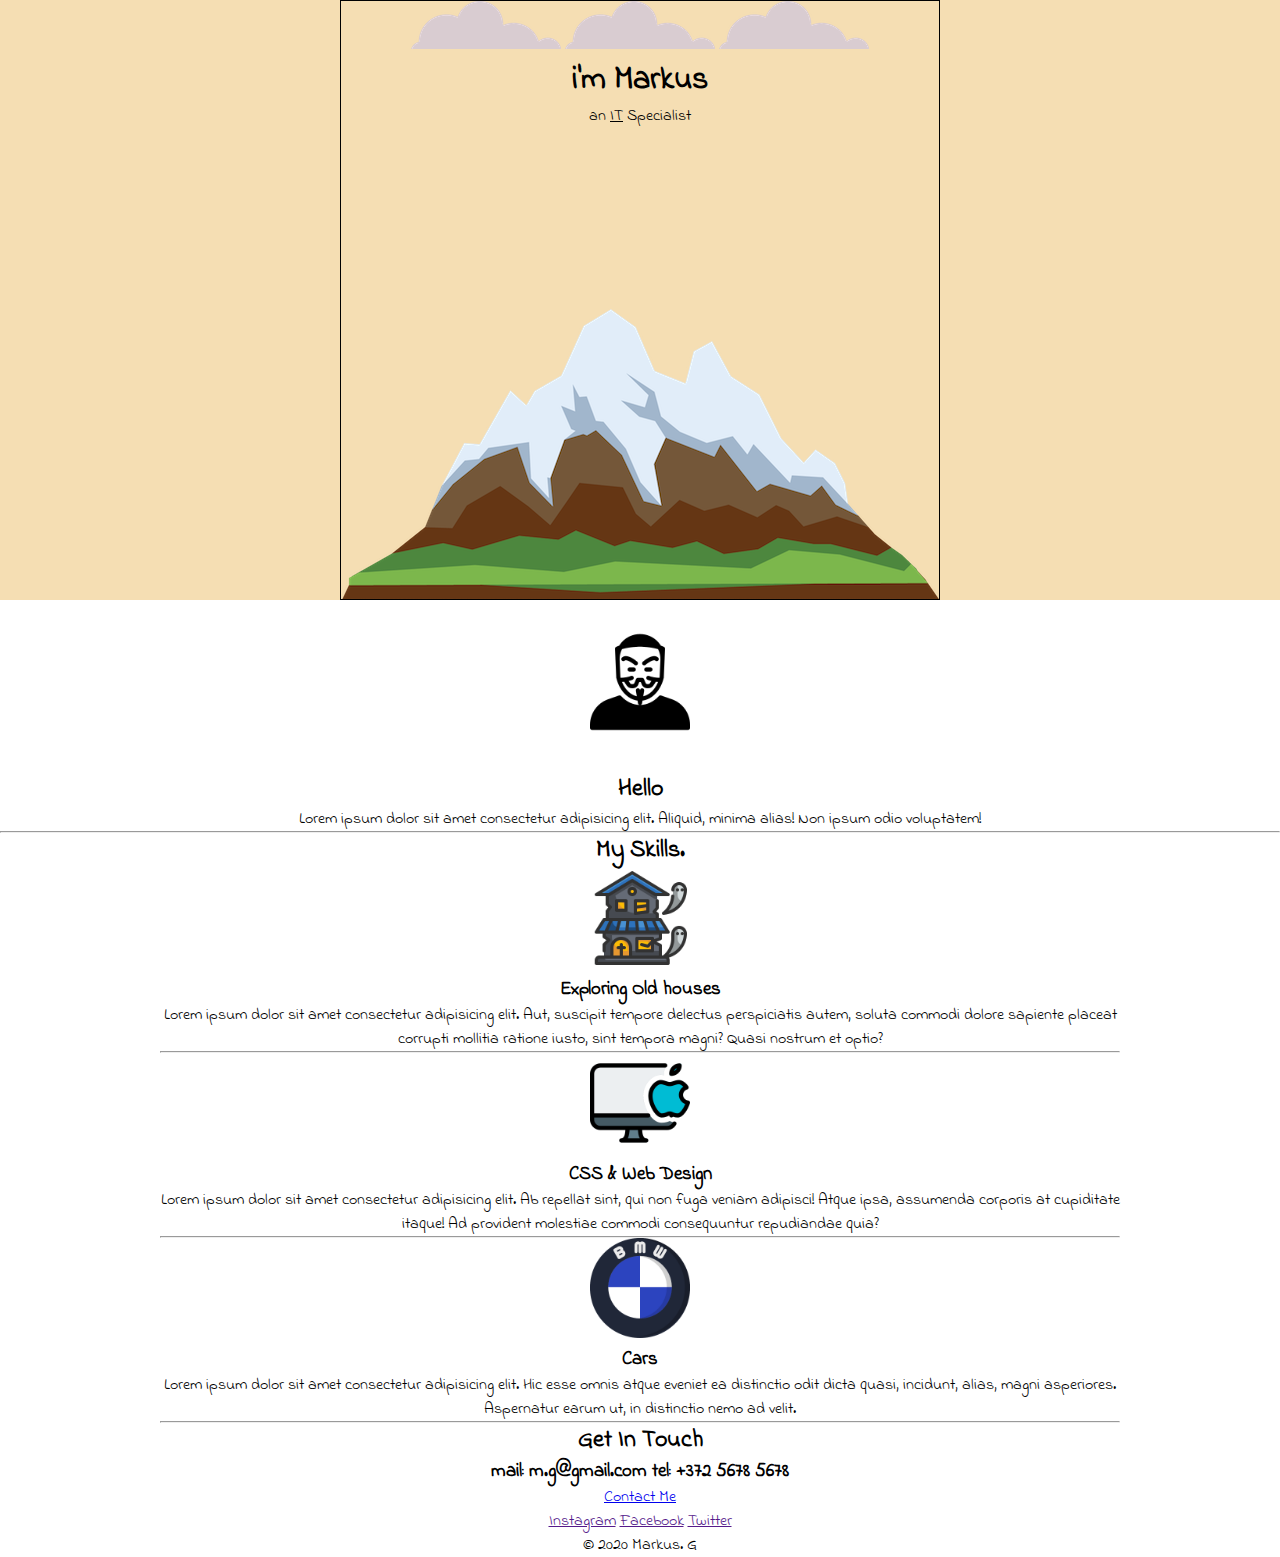
<file: index.html>
<!DOCTYPE html>
<html lang="en">
<head>
    <meta charset="UTF-8">
    <meta name="viewport" content="width=device-width, initial-scale=1.0">
    <meta http-equiv="X-UA-Compatible" content="ie=edge">
    <link href="https://fonts.googleapis.com/css2?family=Indie+Flower&display=swap" rel="stylesheet">
    <link rel="stylesheet" href="css/style.css">
    <title>Markus. G Portfolio</title>
</head>
<body>
    <div class="top-container">
        <div class="cloud-wrapper">
            <img src="img/cloud.png" alt="cloud1">
            <img src="img/cloud.png" alt="cloud2">
            <img src="img/cloud.png" alt="cloud3">
            <h1>i'm Markus</h1>
            <p>an <span>IT</span> Specialist</p>
            <img src="img/mountain.png" alt="" class="mountain">
        </div>
    </div>

    <div class="middle-container">
        <div class="profile">
            <img src="img/anonymous.png" alt="">
            <h2>Hello</h2>
            <p>Lorem ipsum dolor sit amet consectetur adipisicing elit. Aliquid, minima alias! Non ipsum odio voluptatem!</p>
        </div>
    </div>

    <hr>

    <div class="skills">
        <h2>My Skills.</h2>
        <div class="skills-row1">
             <img src="img/haunted-house.png" alt="" class="skills-image1">
             <h3>Exploring Old houses</h3>
             <p>Lorem ipsum dolor sit amet consectetur adipisicing elit. Aut, suscipit tempore delectus perspiciatis autem, soluta commodi dolore sapiente placeat corrupti mollitia ratione iusto, sint tempora magni? Quasi nostrum et optio?</p>             
        </div>

        <hr>

        <div class="skills-row2">
            <img src="img/mac.png" alt="" class="skills-image2">
            <h3>CSS & Web Design</h3>
            <p>Lorem ipsum dolor sit amet consectetur adipisicing elit. Ab repellat sint, qui non fuga veniam adipisci! Atque ipsa, assumenda corporis at cupiditate itaque! Ad provident molestiae commodi consequuntur repudiandae quia?</p>
        </div>

        <hr>

        <div class="skills-row3">
            <img src="img/bmw.png" alt="" class="skills-image3">
            <h3>Cars</h3>
            <p>Lorem ipsum dolor sit amet consectetur adipisicing elit. Hic esse omnis atque eveniet ea distinctio odit dicta quasi, incidunt, alias, magni asperiores. Aspernatur earum ut, in distinctio nemo ad velit.</p>
        </div>

        <hr>

        <div class="contact-me">
            <h2>Get In Touch</h2>
            <h3>mail: m.g@gmail.com  tel: +372 5678 5678</h3>
            <a href="#" class="btn">Contact Me</a>
        </div>
    </div>

        <div class="bottom-container">
            <a href="" class="footer-link">Instagram</a>
            <a href="" class="footer-link">Facebook</a>
            <a href="" class="footer-link">Twitter</a>
            <p class="copyright">&#169 2020 Markus. G</p>
        </div>
    
</body>
</html>
</file>
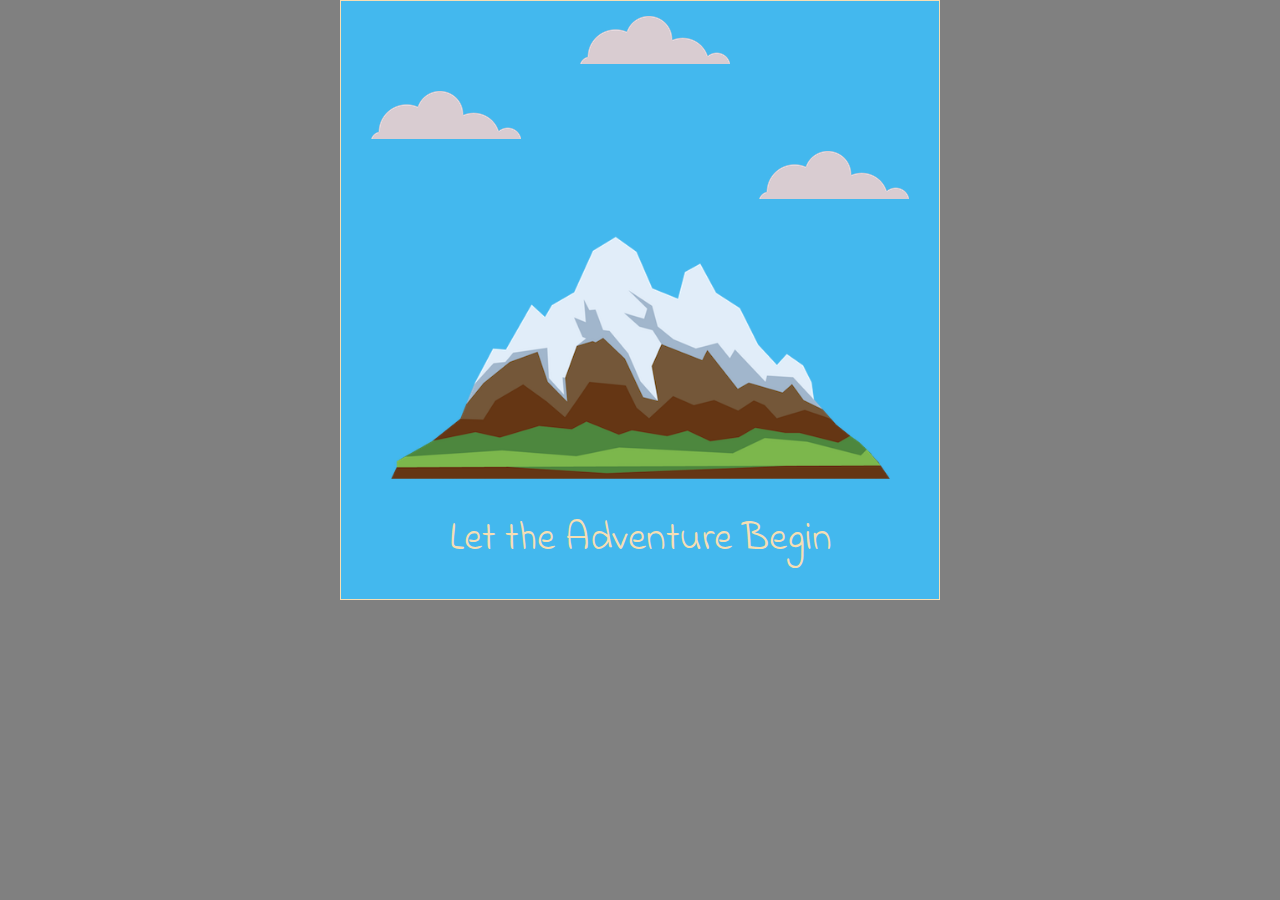
<file: mountain.html>
<!DOCTYPE html>
<html lang="en">
<head>
    <meta charset="UTF-8">
    <meta name="viewport" content="width=device-width, initial-scale=1.0">
    <link href="https://fonts.googleapis.com/css2?family=Indie+Flower&display=swap" rel="stylesheet"> 
    <link rel="stylesheet" href="css/mountain.css">
    <meta http-equiv="X-UA-Compatible" content="ie=edge">
    <title>Document</title>
</head>
<body>
    <div class="main-container">
        <img class="cloud1" src="img/cloud.png" alt="">
        <img class="cloud2" src="img/cloud.png" alt="">
        <img class="cloud3" src="img/cloud.png" alt="">
        <img class="mountain" src="img/mountain.png" alt="">
        <div class="text"> 
            <span class="text">Let the Adventure Begin</span>
        </div>
    </div>
</body>
</html>
</file>
<file: css/style.css>
:root {
    --background-color: wheat;
}

body {
    font-family: 'Indie Flower', cursive;
}

* {
    margin: 0;
    padding: 0;
    box-sizing: border-box;
}

.top-container {
    background-color: var(--background-color);
    height: 600px;
}

.cloud-wrapper {
    height: 600px;
    width: 600px;
    margin: 0 auto;
    text-align: center;
    position: relative;
    border: 1px solid black;
}

.mountain {
    position: absolute;
    bottom: 0;
    left: 0;
}

span {
    text-decoration: underline;
}

.middle-container {
    width: 75%;
    margin: 0 auto;
    text-align: center;
}

.profile img {
    width: 100px;
    padding: 2rem 0;
}

.skills {
    width: 75%;
    margin: 0 auto;
    text-align: center;
}

.skills img {
    width: 100px;
}

.contact-me {
    width: 75%;
    margin: 0 auto;
    text-align: center;
}

.bottom-container {
    width: 75%;
    margin: 0 auto;
    text-align: center;
}
</file>
<file: css/mountain.css>
* {
    margin: 0;
    padding: 0;
    box-sizing: border-box;
}

body {
    font-family: 'Indie Flower', cursive;
    background-color: gray;

}

.main-container {
    position: relative;
    height: 600px;
    width: 600px;
    margin: 0 auto;
    border: 1px solid wheat;
    text-align: center;
    background-color: rgb(67, 184, 238);
}

.mountain {
    display: block;
    position: absolute;
    width: 500px;
    top: 55%;
    left: 50%;
    transform: translate(-50%, -50%);
}

.text {
    color: wheat;
    font-size: 2.5rem;
    position: absolute;
    bottom: 5%;
    left: 0;
    width: 100%;
}

.cloud1 {
    position: absolute;
    top: 15%;
    left: 5%;
    animation-name: cloud1;
    animation-duration: 5s;
    animation-iteration-count: infinite;
}

.cloud2 {
    position: absolute;
    top: 2.5%;
    left: 40%;
    animation-name: cloud2;
    animation-duration: 5s;
    animation-iteration-count: infinite;
}

.cloud3 {
    position: absolute;
    top: 25%;
    right: 5%;
    animation-name: cloud3;
    animation-duration: 5s;
    animation-iteration-count: infinite;
}

@keyframes cloud1 {
    0% {left: 5%; top: 15%}
    25% {left: 6%; top: 16%}
    50% {left: 5%; top: 14%}
    75% {left: 5%; top: 13%}
    100% {left: 5%; top: 15%}
}

@keyframes cloud2 {
    0% {left: 40%; top: 2.5%}
    25% {left: 43%; top: 3.5%}
    50% {left: 40%; top: 1.5%}
    75% {left: 40%; top: 0.5%}
    100% {left: 40%; top: 2.5%}
}

@keyframes cloud3 {
    0% {right: 5%; top: 25%}
    25% {right: 6%; top: 26%}
    50% {right: 5%; top: 24%}
    75% {right: 5%; top: 23%}
    100% {right: 5%; top: 25%}
}
</file>
